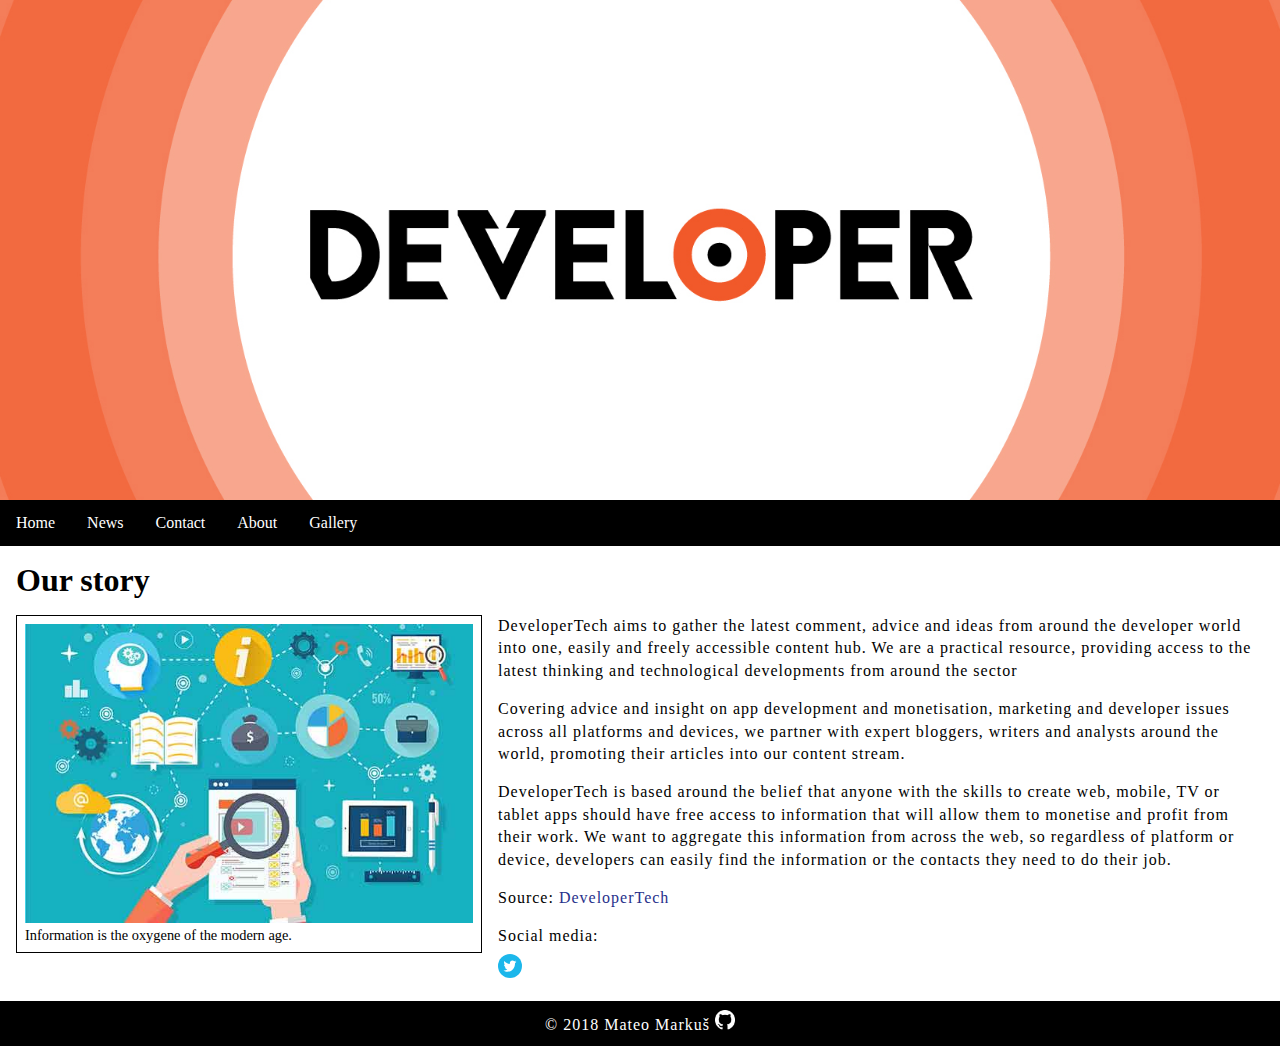
<file: index.html>
<!DOCTYPE html>
<html>
	<head>
		<link rel="stylesheet" href="style.css">

		<meta name="viewport" content="width=device-width; initial-scale=1.0; maximum-scale=1.0; user-scalable=0;">
        <meta http-equiv="content-type" content="text/html; charset=utf-8">
        <meta name="description" content="Example page(HTML, CSS)-beginner.">
        <meta name="keywords" content="html, css, example page, web aplikacije, vvg">
		
		<meta name="author" content="Mateo Markuš">
		
		<link rel="icon" href="favicon.ico" type="image/x-icon"/>
		<link rel="shortcut icon" href="favicon.ico" type="image/x-icon"/>
		
		<title>Example page - HTML5</title>
	</head>
<body>
	<header>
		<div class="home-image"></div>
		<nav>
			<ul>
			  <li><a href="index.html">Home</a></li>
			  <li><a href="news.html">News</a></li>
			  <li><a href="contact.html">Contact</a></li>
			  <li><a href="about-us.html">About</a></li>
			  <li><a href="gallery.html">Gallery</a></li>
			</ul>
		</nav>
	</header>
	<main>
		<h1>Our story</h1>
		<figure>
			<img src="img/html5.jpg" alt="HTML5" title="HTML5">
			<figcaption>Information is the oxygene of the modern age.</figcaption>
		</figure>
		<p>DeveloperTech aims to gather the latest comment, advice and ideas from around the developer world into one, easily and freely accessible content hub. We are a practical resource, providing access to the latest thinking and technological developments from around the sector </p>
		<p>Covering advice and insight on app development and monetisation, marketing and developer issues across all platforms and devices, we partner with expert bloggers, writers and analysts around the world, promoting their articles into our content stream. </p>
		<p>DeveloperTech is based around the belief that anyone with the skills to create web, mobile, TV or tablet apps should have free access to information that will allow them to monetise and profit from their work. We want to aggregate this information from across the web, so regardless of platform or device, developers can easily find the information or the contacts they need to do their job.</p>
		<p>Source: <a href="https://www.developer-tech.com/" target="_blank">DeveloperTech</a></p>
		<p>Social media:<br>
			<a href= "https://twitter.com/Developer_Tech" target="_blank"><img src="img/twitter.svg" alt="Twitter" title="Twitter" style="width:24px; margin-top:0.4em"></a>
		</p>
	</main>
	<footer>
		<p>&copy; 2018 Mateo Markuš <a href="https://github.com/mateomarkus?tab=repositories"><img src="img/GitHub-Mark-Light-32px.png" title="Github" alt="Github"></a></p>
	</footer>
</body>
</html>
</file>
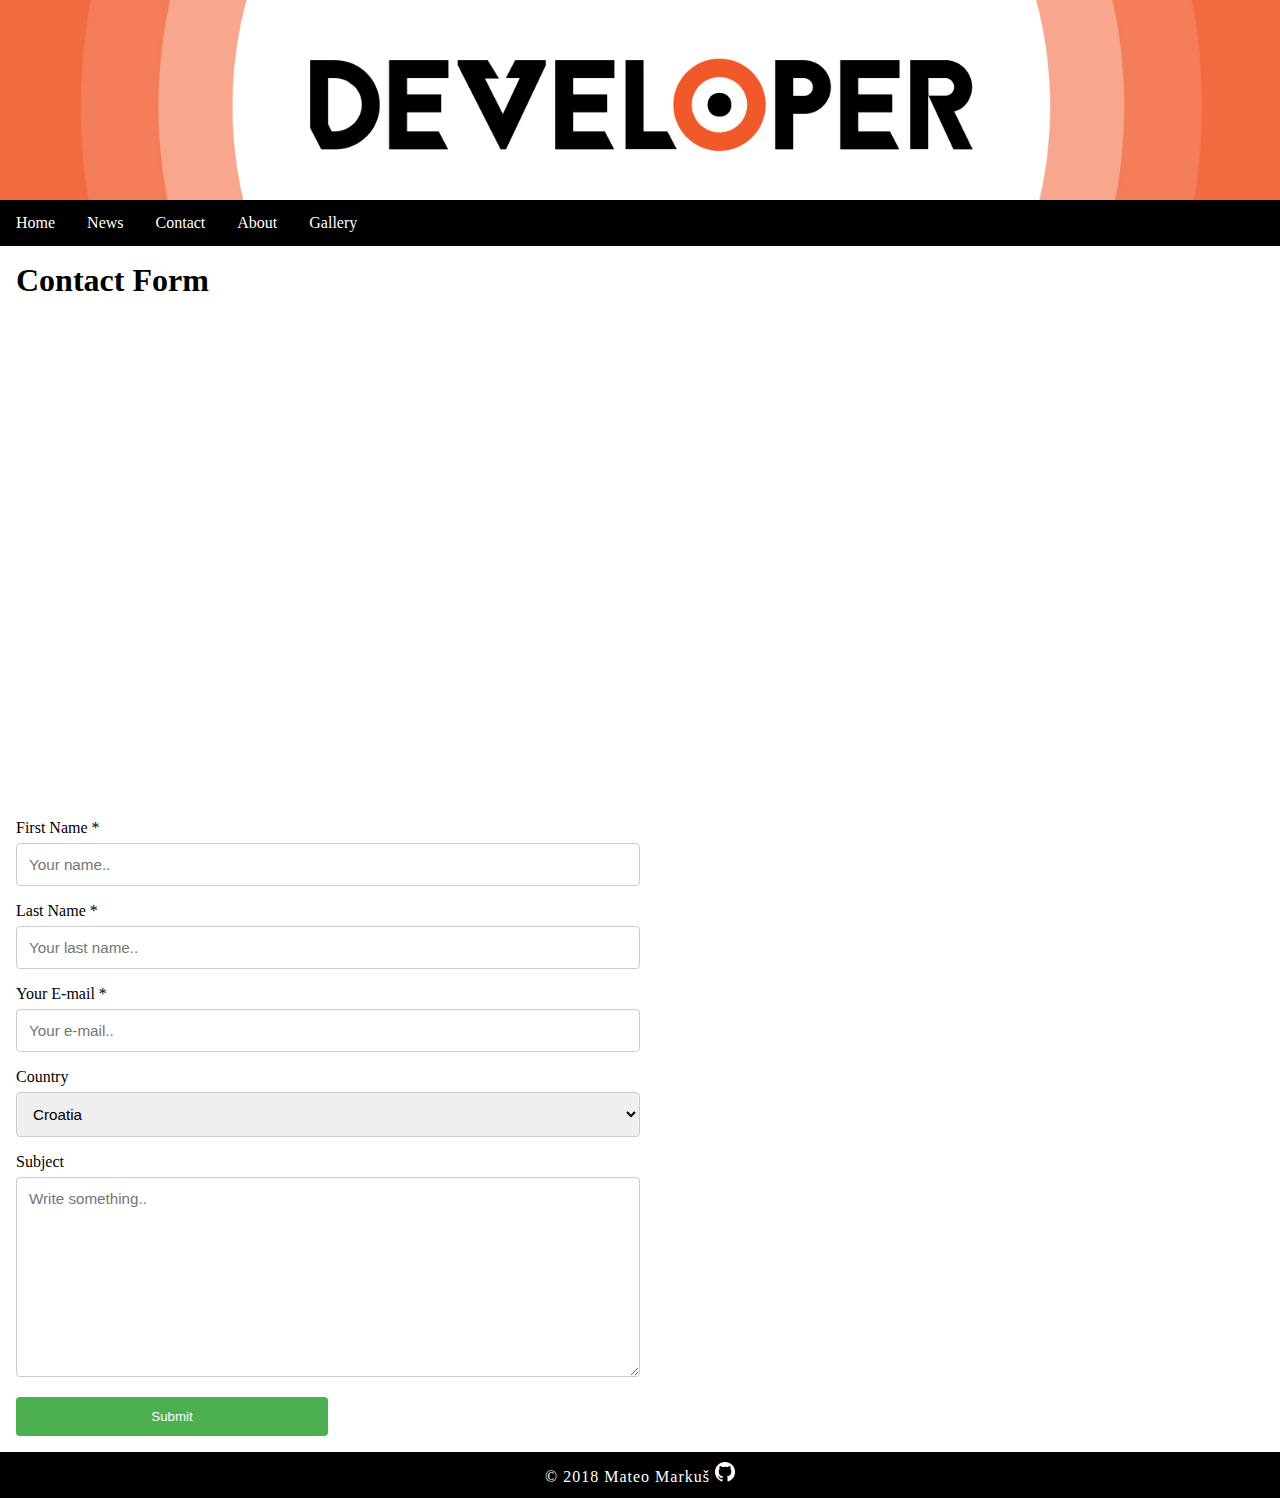
<file: contact.html>
<!DOCTYPE html>
<html>
	<head>
		<link rel="stylesheet" href="style.css">

		<meta name="viewport" content="width=device-width; initial-scale=1.0; maximum-scale=1.0; user-scalable=0;">
        <meta http-equiv="content-type" content="text/html; charset=utf-8">
        <meta name="description" content="Example page(HTML, CSS)-beginner.">
        <meta name="keywords" content="html, css, example page, web aplikacije, vvg">
		
		<meta name="author" content="Mateo Markuš">
		
		<link rel="icon" href="favicon.ico" type="image/x-icon"/>
		<link rel="shortcut icon" href="favicon.ico" type="image/x-icon"/>
		
		<title>Example page - Contact</title>
	</head>
<body>
	<header>
		<div class="home-image" style="height: 200px;"></div>
		<nav>
			<ul>
			  <li><a href="index.html">Home</a></li>
			  <li><a href="news.html">News</a></li>
			  <li><a href="contact.html">Contact</a></li>
			  <li><a href="about-us.html">About</a></li>
			  <li><a href="gallery.html">Gallery</a></li>
			</ul>
		</nav>
	</header>
	<main>
		<h1>Contact Form</h1>
		<div id="contact">
				<iframe class="maps" width="600" height="500"  src="https://maps.google.com/maps?q=Ivani%C4%87%20grad&t=&z=13&ie=UTF8&iwloc=&output=embed" frameborder="0" scrolling="no" marginheight="10" marginwidth="0"></iframe>
		
				<label for="fname">First Name *</label>
				<input type="text" id="fname" name="firstname" placeholder="Your name.." required>

				<label for="lname">Last Name *</label>
				<input type="text" id="lname" name="lastname" placeholder="Your last name.." required>
				
				<label for="lname">Your E-mail *</label>
				<input type="email" id="email" name="email" placeholder="Your e-mail.." required>

				<label for="country">Country</label>
				<select id="country" name="country">
				  <option value="">Please select</option>
				  <option value="BE">Belgium</option>
				  <option value="HR" selected>Croatia</option>
				  <option value="LU">Luxembourg</option>
				  <option value="HU">Hungary</option>
				</select>

				<label for="subject">Subject</label>
				<textarea id="subject" name="subject" placeholder="Write something.." style="height:200px"></textarea>

				<input type="submit" value="Submit">
			</form>
		</div>
	</main>
	<footer>
		<p>&copy; 2018 Mateo Markuš <a href="https://github.com/mateomarkus?tab=repositories"><img src="img/GitHub-Mark-Light-32px.png" title="Github" alt="Github"></a></p>
	</footer>
</body>
</html>
</file>
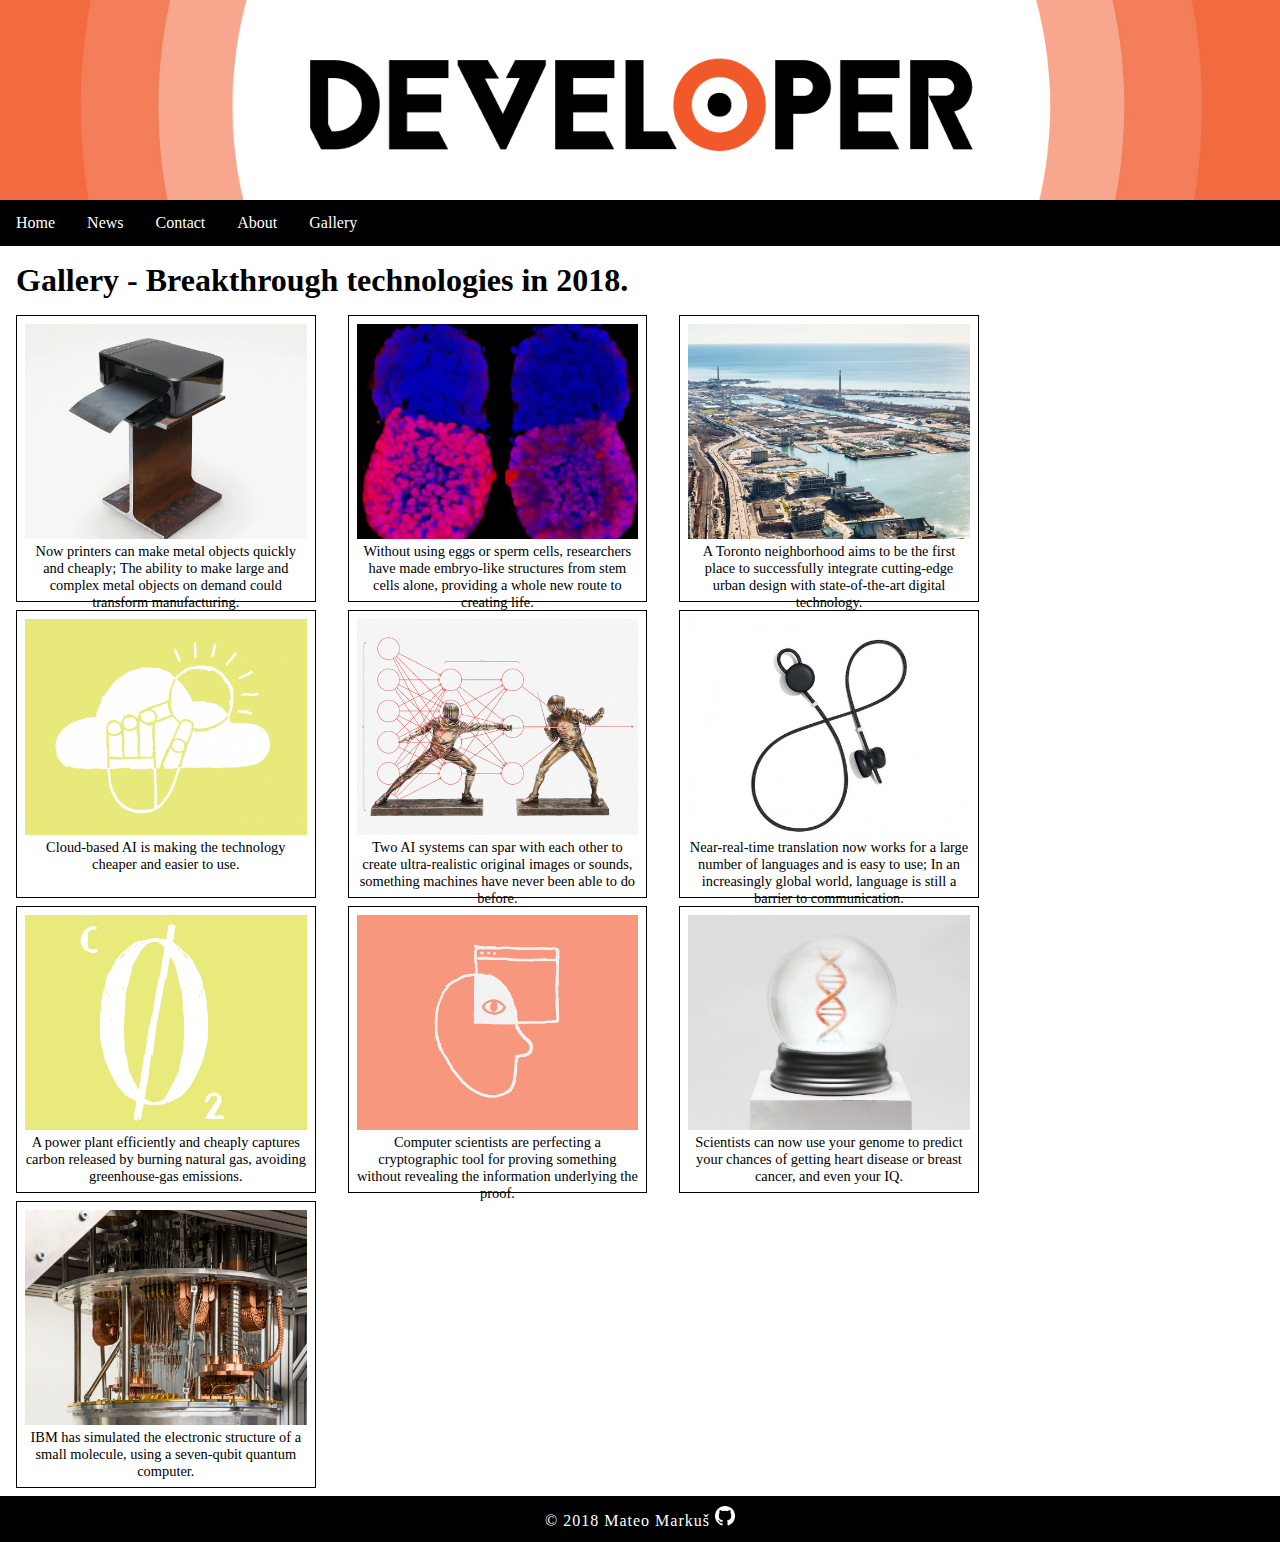
<file: gallery.html>
<!DOCTYPE html>
<html>
	<head>
		<link rel="stylesheet" href="style.css">

		<meta name="viewport" content="width=device-width; initial-scale=1.0; maximum-scale=1.0; user-scalable=0;">
        <meta http-equiv="content-type" content="text/html; charset=utf-8">
        <meta name="description" content="Example page(HTML, CSS)-beginner.">
        <meta name="keywords" content="html, css, example page, web aplikacije, vvg">
		
		<meta name="author" content="Mateo Markuš">
		
		<link rel="icon" href="favicon.ico" type="image/x-icon"/>
		<link rel="shortcut icon" href="favicon.ico" type="image/x-icon"/>
		
		<title>Example page - Gallery</title>
	</head>
<body>
	<header>
		<div class="home-image" style="height: 200px;"></div>
		<nav>
			<ul>
			  <li><a href="index.html">Home</a></li>
			  <li><a href="news.html">News</a></li>
			  <li><a href="contact.html">Contact</a></li>
			  <li><a href="about-us.html">About</a></li>
			  <li><a href="gallery.html">Gallery</a></li>
			</ul>
		</nav>
	</header>
	<main>
		<h1>Gallery - Breakthrough technologies in 2018.</h1>
		<div id="gallery">
			<figure id="1">
				<img src="gallery/jedan.png" alt="3-D Metal Printing" title="3-D Metal Printing">
				<figcaption>Now printers can make metal objects quickly and cheaply; The ability to make large and complex metal ­objects on demand could transform manufacturing.<figcaption>
			</figure>
			<figure id="2">
				<img src="gallery/dva.jpg" alt="Artificial Embryos" title="Artificial Embryos">
				<figcaption>Without using eggs or sperm cells, researchers have made embryo-like structures from stem cells alone, providing a whole new route to creating life.<figcaption>
			</figure>
			<figure id="3">
				<img src="gallery/tri.jpg" alt="Sensing City" title="Sensing City">
				<figcaption>A Toronto neighborhood aims to be the first place to successfully integrate cutting-edge urban design with state-of-the-art digital technology.<figcaption>
			</figure>
			<figure id="4">
				<img src="gallery/cetiri.png" alt="AI for Everybody" title="AI for Everybody">
				<figcaption>Cloud-based AI is making the technology cheaper and easier to use.<figcaption>
			</figure>
			<figure id="5">
				<img src="gallery/pet.png" alt="Dueling Neural Networks" title="Dueling Neural Networks">
				<figcaption>Two AI systems can spar with each other to create ultra-realistic original images or sounds, something machines have never been able to do before.<figcaption>
			</figure>
			<figure id="6">
				<img src="gallery/sest.jpg" alt="Babel-Fish Earbuds" title="Babel-Fish Earbuds">
				<figcaption>Near-real-time translation now works for a large number of languages and is easy to use; In an increasingly global world, language is still a barrier to communication.<figcaption>
			</figure>
			<figure id="7">
				<img src="gallery/sedam.png" alt="Zero-Carbon Natural Gas" title="Zero-Carbon Natural Gas">
				<figcaption>A power plant efficiently and cheaply captures carbon released by burning natural gas, avoiding greenhouse-gas emissions.<figcaption>
			</figure>
			<figure id="8">
				<img src="gallery/osam.png" alt="Perfect Online Privacy" title="Perfect Online Privacy">
				<figcaption>Computer scientists are perfecting a cryptographic tool for proving something without revealing the information underlying the proof.<figcaption>
			</figure>
			<figure id="9">
				<img src="gallery/devet.png" alt="Genetic Fortune-Telling" title="Genetic Fortune-Telling">
				<figcaption>Scientists can now use your genome to predict your chances of getting heart disease or breast cancer, and even your IQ. <figcaption>
			</figure>
			<figure id="10">
				<img src="gallery/deset.png" alt="Materials’ Quantum Leap" title="Materials’ Quantum Leap">
				<figcaption>IBM has simulated the electronic structure of a small molecule, using a seven-qubit quantum computer. <figcaption>
			</figure>
		</div>
	</main>
	<footer>
		<p>&copy; 2018 Mateo Markuš <a href="https://github.com/mateomarkus?tab=repositories"><img src="img/GitHub-Mark-Light-32px.png" title="Github" alt="Github"></a></p>
	</footer>
</body>
</html>
</file>
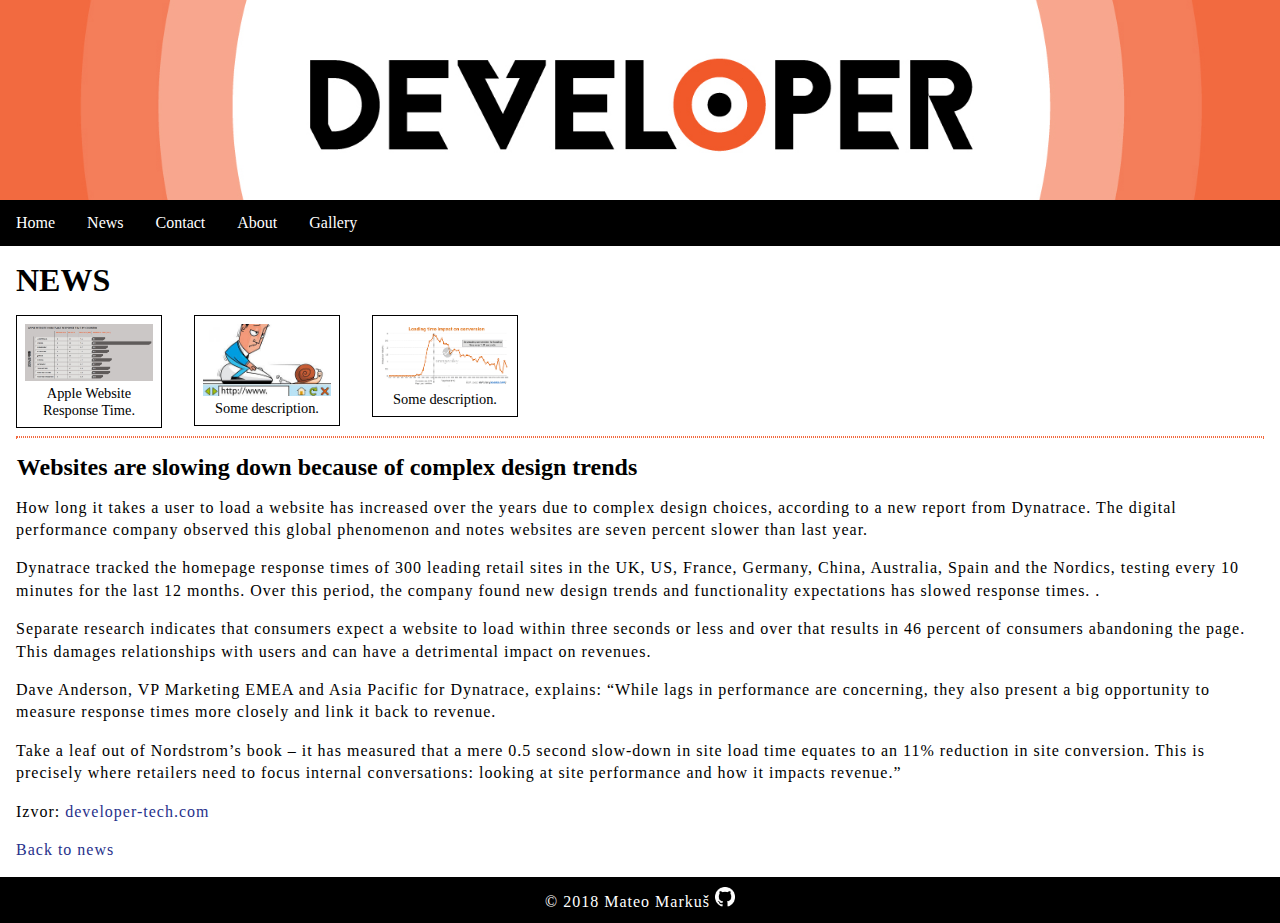
<file: news-1.html>
<!DOCTYPE html>
<html>
	<head>
		
		<link rel="stylesheet" href="style.css">

		<meta name="viewport" content="width=device-width; initial-scale=1.0; maximum-scale=1.0; user-scalable=0;">
        <meta http-equiv="content-type" content="text/html; charset=utf-8">
        <meta name="description" content="Example page(HTML, CSS)-beginner.">
        <meta name="keywords" content="html, css, example page, web aplikacije, vvg">
		
		<meta name="author" content="Mateo Markuš">
		
		<link rel="icon" href="favicon.ico" type="image/x-icon"/>
		<link rel="shortcut icon" href="favicon.ico" type="image/x-icon"/>
		
		<title>Example page - Websites are slowing down because of complex design trends</title>
	</head>
<body>
	<header>
		<div class="home-image" style="height: 200px;"></div>
		<nav>
			<ul>
			  <li><a href="index.html">Home</a></li>
			  <li><a href="news.html">News</a></li>
			  <li><a href="contact.html">Contact</a></li>
			  <li><a href="about-us.html">About</a></li>
			  <li><a href="gallery.html">Gallery</a></li>
			</ul>
		</nav>
	</header>
	<main>
		<h1>NEWS</h1>
		<div id="news_gallery">
			<figure id="1">
				<img src="news/news-1-1.jpg" alt="title picture 1" title="Apple Website Response Time">
				<figcaption>Apple Website Response Time.<figcaption>
			</figure>
			<figure id="2">
				<img src="news/news-1-2.jpg" alt="title picture 2" title="title picture 2">
				<figcaption>Some description.<figcaption>
			</figure>
			<figure id="3">
				<img src="news/news-1-3.png" alt="title picture 3" title="title picture 3">
				<figcaption>Some description.<figcaption>
			</figure>
		</div>
		<hr>
		<div class="news">
			<h2>Websites are slowing down because of complex design trends</h2>
			<p>How long it takes a user to load a website has increased over the years due to complex design choices, according to a new report from Dynatrace. The digital performance company observed this global phenomenon and notes websites are seven percent slower than last year. </p>
			<p>Dynatrace tracked the homepage response times of 300 leading retail sites in the UK, US, France, Germany, China, Australia, Spain and the Nordics, testing every 10 minutes for the last 12 months. Over this period, the company found new design trends and functionality expectations has slowed response times. .</p>
			<p>Separate research indicates that consumers expect a website to load within three seconds or less and over that results in 46 percent of consumers abandoning the page. This damages relationships with users and can have a detrimental impact on revenues. </p>
			<p>Dave Anderson, VP Marketing EMEA and Asia Pacific for Dynatrace, explains: “While lags in performance are concerning, they also present a big opportunity to measure response times more closely and link it back to revenue.</p>
			<p>Take a leaf out of Nordstrom’s book – it has measured that a mere 0.5 second slow-down in site load time equates to an 11% reduction in site conversion. This is precisely where retailers need to focus internal conversations: looking at site performance and how it impacts revenue.” </p>
			<p>Izvor: <a href="https://www.developer-tech.com/news/2016/jun/02/websites-are-slowing-down-because-complex-design-choices/" target="_blank">developer-tech.com</a></p>
			<p><a href="news.html">Back to news</a></p>
		</div>
	</main>
	<footer>
		<p>&copy; 2018 Mateo Markuš <a href="https://github.com/mateomarkus?tab=repositories"><img src="img/GitHub-Mark-Light-32px.png" title="Github" alt="Github"></a></p>
	</footer>
</body>
</html>
</file>
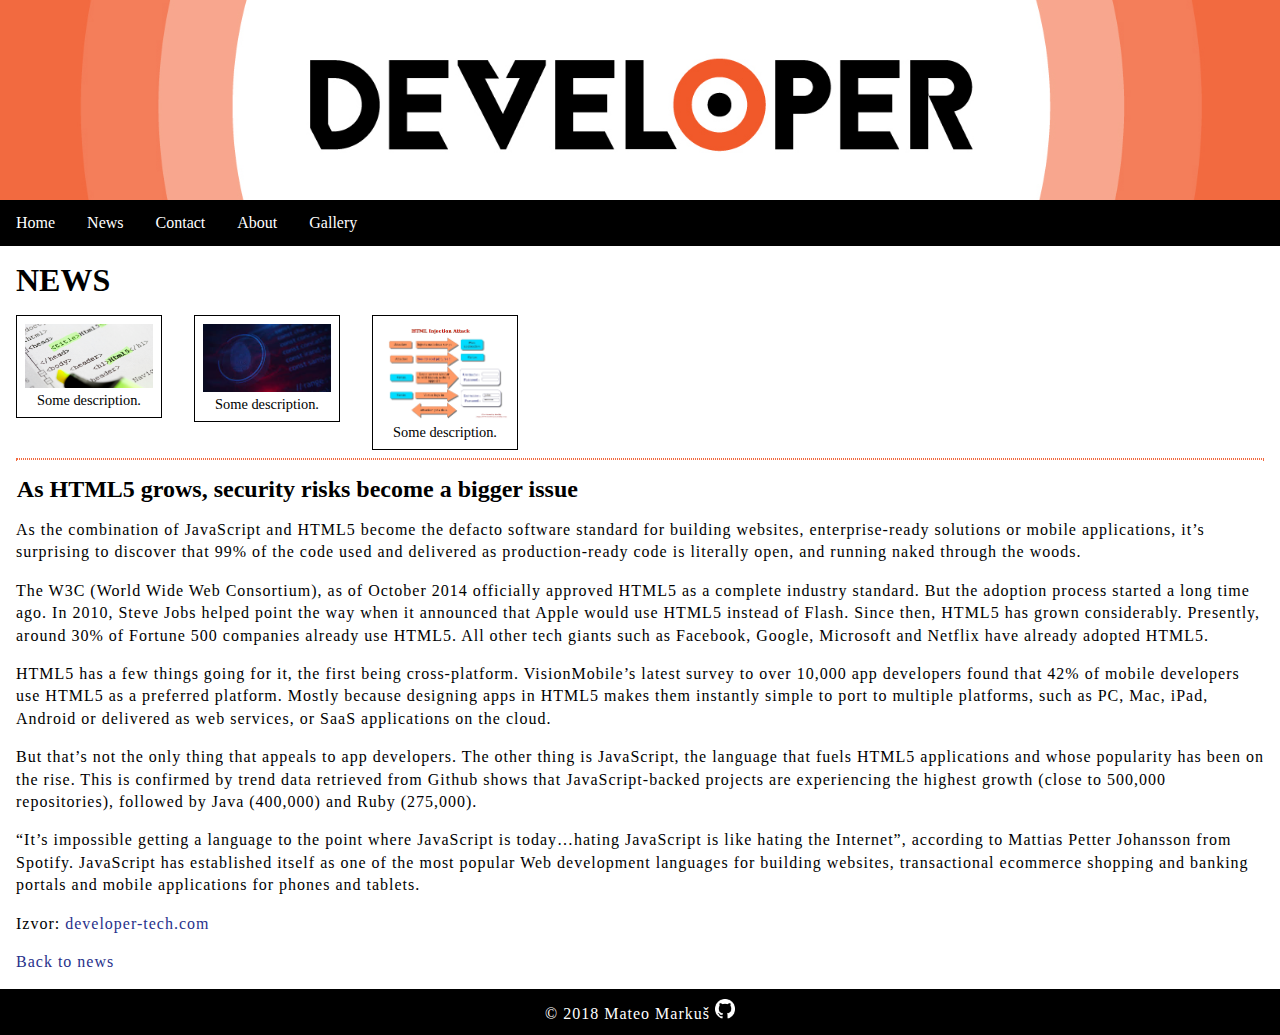
<file: news-2.html>
<!DOCTYPE html>
<html>
	<head>
		<link rel="stylesheet" href="style.css">

		<meta name="viewport" content="width=device-width; initial-scale=1.0; maximum-scale=1.0; user-scalable=0;">
        <meta http-equiv="content-type" content="text/html; charset=utf-8">
        <meta name="description" content="Example page(HTML, CSS)-beginner.">
        <meta name="keywords" content="html, css, example page, web aplikacije, vvg">
		
		<meta name="author" content="Mateo Markuš">
		
		<link rel="icon" href="favicon.ico" type="image/x-icon"/>
		<link rel="shortcut icon" href="favicon.ico" type="image/x-icon"/>
		<title>Example page - Wall Street: As HTML5 grows, security risks become a bigger issue</title>
	</head>
<body>
	<header>
		<div class="home-image" style="height: 200px;"></div>
		<nav>
			<ul>
			  <li><a href="index.html">Home</a></li>
			  <li><a href="news.html">News</a></li>
			  <li><a href="contact.html">Contact</a></li>
			  <li><a href="about-us.html">About</a></li>
			  <li><a href="gallery.html">Gallery</a></li>
			</ul>
		</nav>
	</header>
	<main>
		<h1>NEWS</h1>
		<div id="news_gallery">
			<figure id="1">
				<img src="news/news-2-1.png" alt="title picture 1" title="title picture 1">
				<figcaption>Some description.<figcaption>
			</figure>
			<figure id="2">
				<img src="news/news-2-2.jpg" alt="title picture 2" title="title picture 2">
				<figcaption>Some description.<figcaption>
			</figure>
			<figure id="3">
				<img src="news/news-2-3.png" alt="title picture 2" title="title picture 2">
				<figcaption>Some description.<figcaption>
			</figure>
		</div>
		<hr>
		<div class="news">
			<h2>As HTML5 grows, security risks become a bigger issue</h2>
			<p>As the combination of JavaScript and HTML5 become the defacto software standard for building websites, enterprise-ready solutions or mobile applications, it’s surprising to discover that 99% of the code used and delivered as production-ready code is literally open, and running naked through the woods.</p>
			<p>The W3C (World Wide Web Consortium), as of October 2014 officially approved HTML5 as a complete industry standard. But the adoption process started a long time ago. In 2010, Steve Jobs helped point the way when it announced that Apple would use HTML5 instead of Flash. Since then, HTML5 has grown considerably. Presently, around 30% of Fortune 500 companies already use HTML5. All other tech giants such as Facebook, Google, Microsoft and Netflix have already adopted HTML5.</p>
			<p>HTML5 has a few things going for it, the first being cross-platform. VisionMobile’s latest survey to over 10,000 app developers found that 42% of mobile developers use HTML5 as a preferred platform. Mostly because designing apps in HTML5 makes them instantly simple to port to multiple platforms, such as PC, Mac, iPad, Android or delivered as web services, or SaaS applications on the cloud.</p>
			<p>But that’s not the only thing that appeals to app developers. The other thing is JavaScript, the language that fuels HTML5 applications and whose popularity has been on the rise. This is confirmed by trend data retrieved from Github shows that JavaScript-backed projects are experiencing the highest growth (close to 500,000 repositories), followed by Java (400,000) and Ruby (275,000).</p>
			<p>“It’s impossible getting a language to the point where JavaScript is today…hating JavaScript is like hating the Internet”, according to Mattias Petter Johansson from Spotify. JavaScript has established itself as one of the most popular Web development languages for building websites, transactional ecommerce shopping and banking portals and mobile applications for phones and tablets.</p>
			<p>Izvor: <a href="https://www.developer-tech.com/news/2015/jan/23/html5-grows-security-risks-become-bigger-issue/" target="_blank">developer-tech.com</a></p>
			<p><a href="news.html">Back to news</a></p>
		</div>
	</main>
	<footer>
		<p>&copy; 2018 Mateo Markuš <a href="https://github.com/mateomarkus?tab=repositories"><img src="img/GitHub-Mark-Light-32px.png" title="Github" alt="Github"></a></p>
	</footer>
</body>
</html>
</file>
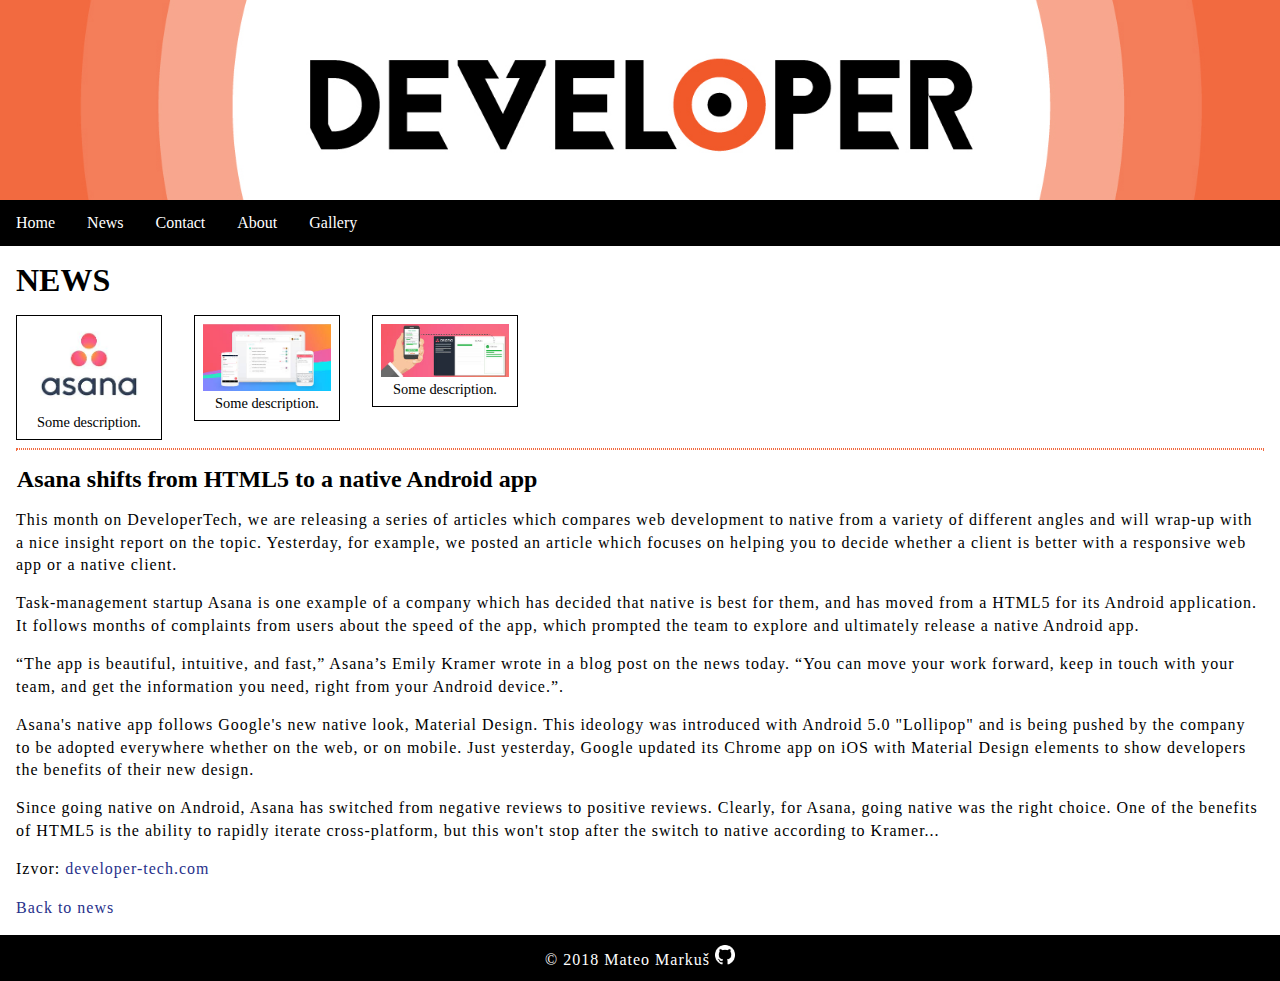
<file: news-3.html>
<!DOCTYPE html>
<html>
	<head>
		<link rel="stylesheet" href="style.css">

		<meta name="viewport" content="width=device-width; initial-scale=1.0; maximum-scale=1.0; user-scalable=0;">
        <meta http-equiv="content-type" content="text/html; charset=utf-8">
        <meta name="description" content="Example page(HTML, CSS)-beginner.">
        <meta name="keywords" content="html, css, example page, web aplikacije, vvg">
		
		<meta name="author" content="Mateo Markuš">
		
		<link rel="icon" href="favicon.ico" type="image/x-icon"/>
		<link rel="shortcut icon" href="favicon.ico" type="image/x-icon"/>
		<title>Example page - Asana shifts from HTML5 to a native Android app</title>
	</head>
<body>
	<header>
		<div class="home-image" style="height: 200px;"></div>
		<nav>
			<ul>
			  <li><a href="index.html">Home</a></li>
			  <li><a href="news.html">News</a></li>
			  <li><a href="contact.html">Contact</a></li>
			  <li><a href="about-us.html">About</a></li>
			  <li><a href="gallery.html">Gallery</a></li>
			</ul>
		</nav>
	</header>
	<main>
		<h1>NEWS</h1>
		<div id="news_gallery">
			<figure id="1">
				<img src="news/news-3-1.jpg" alt="title picture 1" title="title picture 1">
				<figcaption>Some description.<figcaption>
			</figure>
			<figure id="2">
				<img src="news/news-3-2.jpg" alt="title picture 2" title="title picture 2">
				<figcaption>Some description.<figcaption>
			</figure>
			<figure id="3">
				<img src="news/news-3-3.jpg" alt="title picture 3" title="title picture 3">
				<figcaption>Some description.<figcaption>
			</figure>
		</div>
		<hr>
		<div class="news">
			<h2>Asana shifts from HTML5 to a native Android app</h2>
			<p>This month on DeveloperTech, we are releasing a series of articles which compares web development to native from a variety of different angles and will wrap-up with a nice insight report on the topic. Yesterday, for example, we posted an article which focuses on helping you to decide whether a client is better with a responsive web app or a native client.</p>
			<p>Task-management startup Asana is one example of a company which has decided that native is best for them, and has moved from a HTML5 for its Android application. It follows months of complaints from users about the speed of the app, which prompted the team to explore and ultimately release a native Android app.</p>
			<p>“The app is beautiful, intuitive, and fast,” Asana’s Emily Kramer wrote in a blog post on the news today. “You can move your work forward, keep in touch with your team, and get the information you need, right from your Android device.”.</p>
			<p>Asana's native app follows Google's new native look, Material Design. This ideology was introduced with Android 5.0 "Lollipop" and is being pushed by the company to be adopted everywhere whether on the web, or on mobile. Just yesterday, Google updated its Chrome app on iOS with Material Design elements to show developers the benefits of their new design.</p>
			<p>Since going native on Android, Asana has switched from negative reviews to positive reviews. Clearly, for Asana, going native was the right choice. One of the benefits of HTML5 is the ability to rapidly iterate cross-platform, but this won't stop after the switch to native according to Kramer...</p>
			<p>Izvor: <a href="https://www.developer-tech.com/news/2015/jan/21/asana-shifts-html5-native-android-app/" target="_blank">developer-tech.com</a></p>
			<p><a href="news.html">Back to news</a></p>
		</div>
	</main>
	<footer>
		<p>&copy; 2018 Mateo Markuš <a href="https://github.com/mateomarkus?tab=repositories"><img src="img/GitHub-Mark-Light-32px.png" title="Github" alt="Github"></a></p>
	</footer>
</body>
</html>
</file>
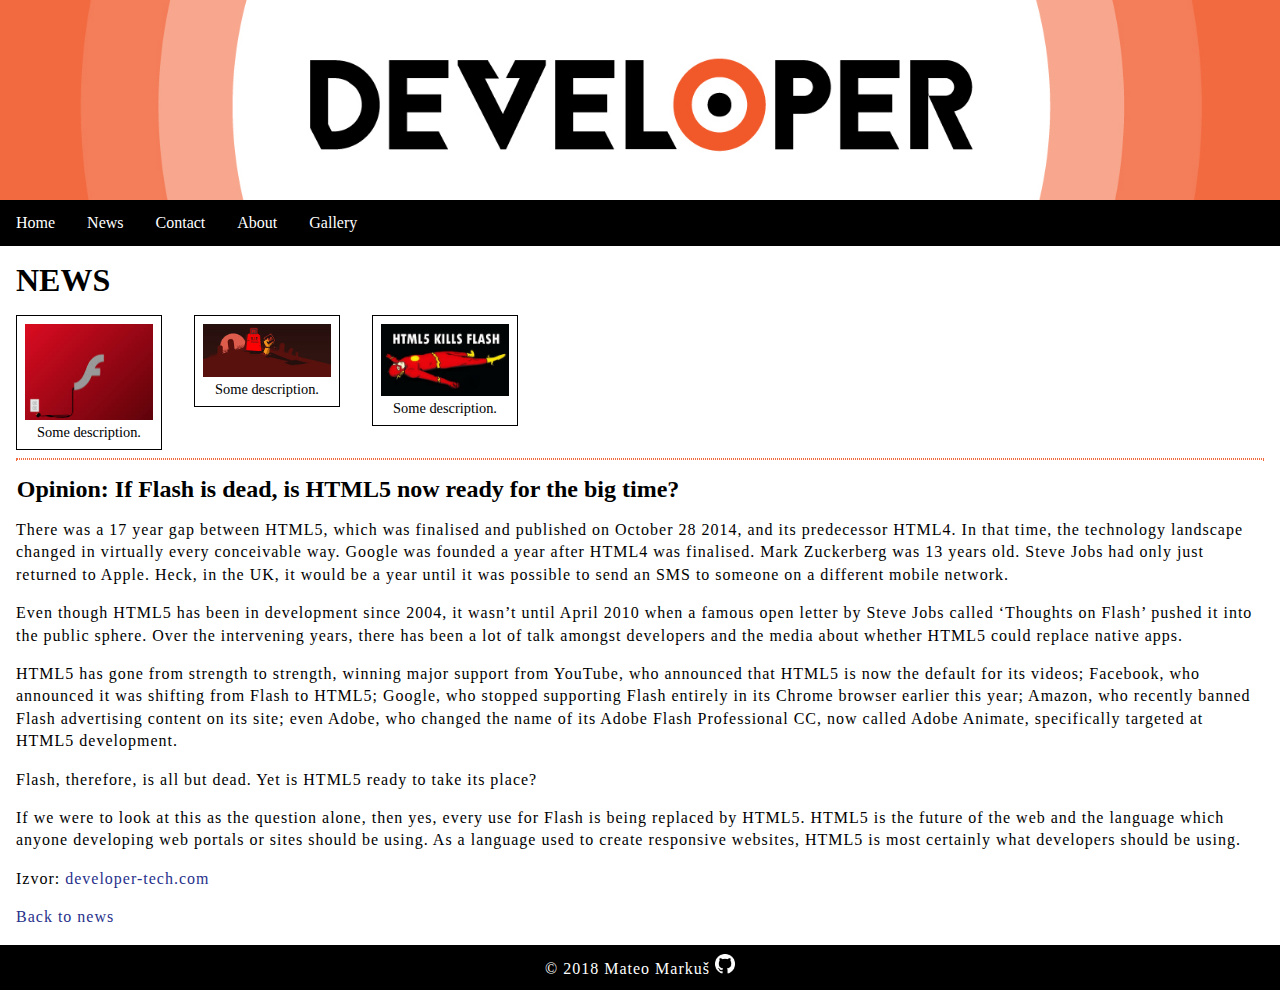
<file: news-4.html>
<!DOCTYPE html>
<html>
	<head>
		<link rel="stylesheet" href="style.css">

		<meta name="viewport" content="width=device-width; initial-scale=1.0; maximum-scale=1.0; user-scalable=0;">
        <meta http-equiv="content-type" content="text/html; charset=utf-8">
        <meta name="description" content="Example page(HTML, CSS)-beginner.">
        <meta name="keywords" content="html, css, example page, web aplikacije, vvg">
		
		<meta name="author" content="Mateo Markuš">
		
		<link rel="icon" href="favicon.ico" type="image/x-icon"/>
		<link rel="shortcut icon" href="favicon.ico" type="image/x-icon"/>
		<title>Example page - Opinion: If Flash is dead, is HTML5 now ready for the big time?</title>
	</head>
<body>
	<header>
		<div class="home-image" style="height: 200px;"></div>
		<nav>
			<ul>
			  <li><a href="index.html">Home</a></li>
			  <li><a href="news.html">News</a></li>
			  <li><a href="contact.html">Contact</a></li>
			  <li><a href="about-us.html">About</a></li>
			  <li><a href="gallery.html">Gallery</a></li>
			</ul>
		</nav>
	</header>
	<main>
		<h1>NEWS</h1>
		<div id="news_gallery">
			<figure id="1">
				<img src="news/news-4-1.jpg" alt="title picture 1" title="title picture 1">
				<figcaption>Some description.<figcaption>
			</figure>
			<figure id="2">
				<img src="news/news-4-2.jpg" alt="title picture 2" title="title picture 2">
				<figcaption>Some description.<figcaption>
			</figure>
			<figure id="3">
				<img src="news/news-4-3.jpg" alt="title picture 3" title="title picture 3">
				<figcaption>Some description.<figcaption>
			</figure>
		</div>
		<hr>
		<div class="news">
			<h2>Opinion: If Flash is dead, is HTML5 now ready for the big time?</h2>
			<p>There was a 17 year gap between HTML5, which was finalised and published on October 28 2014, and its predecessor HTML4. In that time, the technology landscape changed in virtually every conceivable way. Google was founded a year after HTML4 was finalised. Mark Zuckerberg was 13 years old. Steve Jobs had only just returned to Apple. Heck, in the UK, it would be a year until it was possible to send an SMS to someone on a different mobile network.</p>
			<p>Even though HTML5 has been in development since 2004, it wasn’t until April 2010 when a famous open letter by Steve Jobs called ‘Thoughts on Flash’ pushed it into the public sphere. Over the intervening years, there has been a lot of talk amongst developers and the media about whether HTML5 could replace native apps.</p>
			<p>HTML5 has gone from strength to strength, winning major support from YouTube, who announced that HTML5 is now the default for its videos; Facebook, who announced it was shifting from Flash to HTML5; Google, who stopped supporting Flash entirely in its Chrome browser earlier this year; Amazon, who recently banned Flash advertising content on its site; even Adobe, who changed the name of its Adobe Flash Professional CC, now called Adobe Animate, specifically targeted at HTML5 development.</p>
			<p>Flash, therefore, is all but dead. Yet is HTML5 ready to take its place?</p>
			<p>If we were to look at this as the question alone, then yes, every use for Flash is being replaced by HTML5. HTML5 is the future of the web and the language which anyone developing web portals or sites should be using. As a language used to create responsive websites, HTML5 is most certainly what developers should be using.</p>
			<p>Izvor: <a href="https://www.developer-tech.com/news/2016/jan/26/if-flash-dead-html5-now-ready-big-time/" target="_blank">developer-tech.com</a></p>
			<p><a href="news.html">Back to news</a></p>
		</div>
	</main>
	<footer>
		<p>&copy; 2018 Mateo Markuš <a href="https://github.com/mateomarkus?tab=repositories"><img src="img/GitHub-Mark-Light-32px.png" title="Github" alt="Github"></a></p>
	</footer>
</body>
</html>
</file>
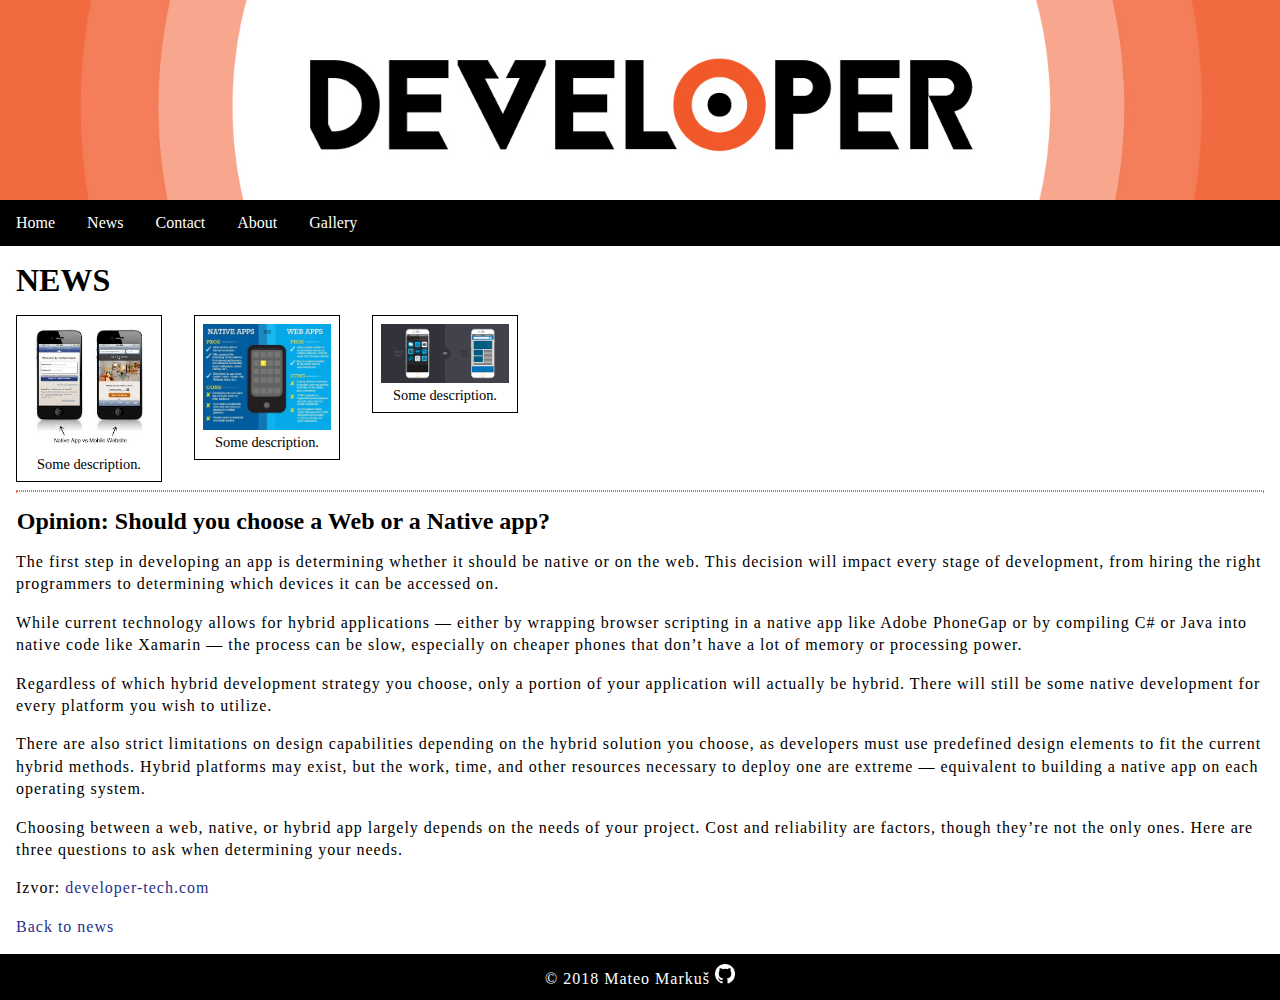
<file: news-5.html>
<!DOCTYPE html>
<html>
	<head>
		<link rel="stylesheet" href="style.css">

		<meta name="viewport" content="width=device-width; initial-scale=1.0; maximum-scale=1.0; user-scalable=0;">
        <meta http-equiv="content-type" content="text/html; charset=utf-8">
        <meta name="description" content="Example page(HTML, CSS)-beginner.">
        <meta name="keywords" content="html, css, example page, web aplikacije, vvg">
		
		<meta name="author" content="Mateo Markuš">
		
		<link rel="icon" href="favicon.ico" type="image/x-icon"/>
		<link rel="shortcut icon" href="favicon.ico" type="image/x-icon"/>		
		
		<title>Example page - Opinion: Should you choose a Web or a Native app?</title>
	</head>
<body>
	<header>
		<div class="home-image" style="height: 200px;"></div>
		<nav>
			<ul>
			  <li><a href="index.html">Home</a></li>
			  <li><a href="news.html">News</a></li>
			  <li><a href="contact.html">Contact</a></li>
			  <li><a href="about-us.html">About</a></li>
			  <li><a href="gallery.html">Gallery</a></li>
			</ul>
		</nav>
	</header>
	<main>
		<h1>NEWS</h1>
		<div id="news_gallery">
			<figure id="1">
				<img src="news/news-5-1.jpg" alt="title picture 1" title="title picture 1">
				<figcaption>Some description.<figcaption>
			</figure>
			<figure id="2">
				<img src="news/news-5-2.jpg" alt="title picture 2" title="title picture 2">
				<figcaption>Some description.<figcaption>
			</figure>
			<figure id="3">
				<img src="news/news-5-3.png" alt="title picture 3" title="title picture 3">
				<figcaption>Some description.<figcaption>
			</figure>
		</div>
		<hr>
		<div class="news">
			<h2>Opinion: Should you choose a Web or a Native app?</h2>
			<p>The first step in developing an app is determining whether it should be native or on the web. This decision will impact every stage of development, from hiring the right programmers to determining which devices it can be accessed on.</p>
			<p>While current technology allows for hybrid applications — either by wrapping browser scripting in a native app like Adobe PhoneGap or by compiling C# or Java into native code like Xamarin — the process can be slow, especially on cheaper phones that don’t have a lot of memory or processing power.</p>
			<p>Regardless of which hybrid development strategy you choose, only a portion of your application will actually be hybrid. There will still be some native development for every platform you wish to utilize.</p>
			<p>There are also strict limitations on design capabilities depending on the hybrid solution you choose, as developers must use predefined design elements to fit the current hybrid methods. Hybrid platforms may exist, but the work, time, and other resources necessary to deploy one are extreme — equivalent to building a native app on each operating system.</p>
			<p>Choosing between a web, native, or hybrid app largely depends on the needs of your project. Cost and reliability are factors, though they’re not the only ones. Here are three questions to ask when determining your needs.</p>
			<p>Izvor: <a href="https://www.developer-tech.com/news/2015/nov/30/opinion-should-you-choose-web-or-native-app/" target="_blank">developer-tech.com</a></p>
			<p><a href="news.html">Back to news</a></p>
		</div>
	</main>
	<footer>
		<p>&copy; 2018 Mateo Markuš <a href="https://github.com/mateomarkus?tab=repositories"><img src="img/GitHub-Mark-Light-32px.png" title="Github" alt="Github"></a></p>
	</footer>
</body>
</html>
</file>
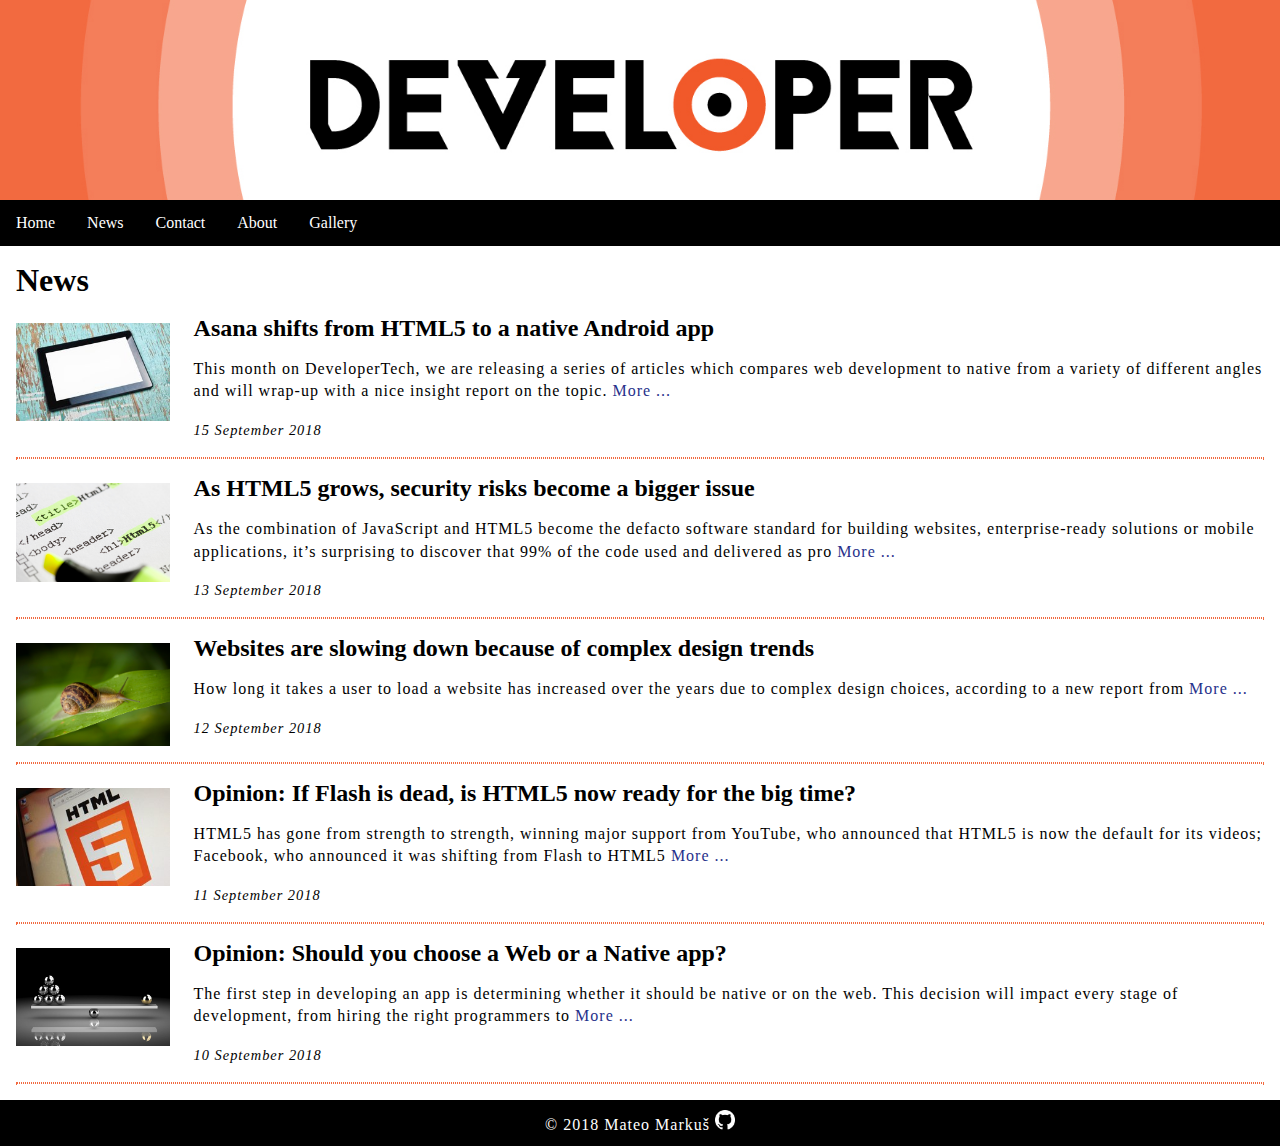
<file: news.html>
<!DOCTYPE html>
<html>
	<head>
		
		<link rel="stylesheet" href="style.css">

		<meta name="viewport" content="width=device-width; initial-scale=1.0; maximum-scale=1.0; user-scalable=0;">
        <meta http-equiv="content-type" content="text/html; charset=utf-8">
        <meta name="description" content="Example page(HTML, CSS)-beginner.">
        <meta name="keywords" content="html, css, example page, web aplikacije, vvg">		
		<meta name="author" content="Mateo Markuš">
		
		<link rel="icon" href="favicon.ico" type="image/x-icon"/>
		<link rel="shortcut icon" href="favicon.ico" type="image/x-icon"/>
		<title>Example page - News</title>
	</head>
<body>
	<header>
		<div class="home-image" style="height: 200px;"></div>
		<nav>
			<ul>
			  <li><a href="index.html">Home</a></li>
			  <li><a href="news.html">News</a></li>
			  <li><a href="contact.html">Contact</a></li>
			  <li><a href="about-us.html">About</a></li>
			  <li><a href="gallery.html">Gallery</a></li>
			</ul>
		</nav>
	</header>
	<main>
		<h1>News</h1>
		<div class="news">
			<a href="news-3.html"><img src="news/news-3.jpg" alt="Asana shifts from HTML5 to a native Android app" title="Asana shifts from HTML5 to a native Android app"></a>
			<h2>Asana shifts from HTML5 to a native Android app</h2>
			<p>This month on DeveloperTech, we are releasing a series of articles which compares web development to native from a variety of different angles and will wrap-up with a nice insight report on the topic. <a href="news-3.html">More ...</a></p>
			<p><time datetime="2018-11-15">15 September 2018</time></p>
			<hr>
			<a href="news-2.html"><img src="news/news-2.jpg" alt="As HTML5 grows, security risks become a bigger issue" title="As HTML5 grows, security risks become a bigger issue"></a>
			<h2>As HTML5 grows, security risks become a bigger issue</h2>
			<p>As the combination of JavaScript and HTML5 become the defacto software standard for building websites, enterprise-ready solutions or mobile applications, it’s surprising to discover that 99% of the code used and delivered as pro <a href="news-2.html">More ...</a></p>
			<p><time datetime="2018-11-13">13 September 2018</time></p>
			<hr>
			<a href="news-1.html"><img src="news/news-1.png" alt="Websites are slowing down because of complex design trends" title="Websites are slowing down because of complex design trends"></a>
			<h2>Websites are slowing down because of complex design trends</h2>
			<p>How long it takes a user to load a website has increased over the years due to complex design choices, according to a new report from <a href="news-1.html">More ...</a></p>
			<p><time datetime="2018-11-12">12 September 2018</time></p>
			<hr>
			<a href="news-4.html"><img src="news/news-4.jpg" alt="Opinion: If Flash is dead, is HTML5 now ready for the big time?" title="Opinion: If Flash is dead, is HTML5 now ready for the big time?"></a>
			<h2>Opinion: If Flash is dead, is HTML5 now ready for the big time?</h2>
			<p>HTML5 has gone from strength to strength, winning major support from YouTube, who announced that HTML5 is now the default for its videos; Facebook, who announced it was shifting from Flash to HTML5 <a href="news-1.html">More ...</a></p>
			<p><time datetime="2018-11-11">11 September 2018</time></p>
			<hr>
			<a href="news-5.html"><img src="news/news-5.png" alt="Opinion: Should you choose a Web or a Native app?" title="Opinion: Should you choose a Web or a Native app?"></a>
			<h2>Opinion: Should you choose a Web or a Native app?</h2>
			<p>The first step in developing an app is determining whether it should be native or on the web. This decision will impact every stage of development, from hiring the right programmers to <a href="news-1.html">More ...</a></p>
			<p><time datetime="2018-11-10">10 September 2018</time></p>
			<hr>
		</div>
	</main>
	<footer>
		<p>&copy; 2018 Mateo Markuš <a href="https://github.com/mateomarkus?tab=repositories"><img src="img/GitHub-Mark-Light-32px.png" title="Github" alt="Github"></a></p>
	</footer>
</body>
</html>
</file>
<file: style.css>
body, html {
	font-family:Marlett;
	margin: 0;
	font-size: 16px;
}
header {
	display: block;
	width: 100%;
}
.home-image {
	background-image: url("img/banner-html5.jpg");
	background-position: center;
	background-repeat: no-repeat;
	background-size: cover;
	position: relative;
	height: 500px;
}
ul {
	list-style-type: none;
	margin: 0;
	padding: 0;
	overflow: hidden;
	background-color: #000;
}
li {
	float: left;
}
li a {
	display: block;
	color: white;
	text-align: center;
	padding: 14px 16px;
	text-decoration: none;
}
li a:hover {
	background-color: #F26A40;
}
h1,h2 {
	margin: 0.5em;
	font-size: 2em;
	font-family: webdings;
}
h2 {
	font-size: 1.5em;
	color: #000000;
}
main a {
	color: #27318b;
	text-decoration: none;
}
main a:hover {
	color: #8b3727;
	text-decoration: underline;
}
p {
	margin: 1em;
	line-height: 1.4em;
	letter-spacing: 1px;
}
hr {
	margin: 1em;
	border: 1px dotted  #F26A40;
	clear: both;
}
.news img {
	width: 12%;
	float: left;
	padding: 0.5em;
	margin: 0 1em 0.5em 0.5em;
}
.news h2 {
	margin: 0.5em 0.7em;
	font-size: 1.5em;
	color: #000000;

}
.news hr {
	margin: 1em;
	border: 1px dotted #F26A40;
	clear: both;
}
.news time {
	font-size: 90%;
	font-style: italic;
}
.description {
	font-weight: bold;
	margin: 0.8em 1em 1.5em 1em;
}
#news_gallery figure {
	padding: 0.5em;
	margin: 0 1em 0.5em 1em;
	float: left;
	width: 10%;
	border: 1px solid black;
}
#news_gallery figcaption {
	font-size: 90%;
	text-align: center;
}
#gallery figure {
	padding: 0.5em;
	margin: 0 1em 0.5em 1em;
	float: left;
	width: 22%;
	border: 1px solid black;
}
#gallery figcaption {
	font-size: 90%;
	height: 50px;
	text-align: center;
}
figure {
	padding: 0.5em;
	margin: 0 1em 0.5em 1em;
	float: left;
	width: 35%;
	border: 1px solid black;
}
figcaption {
	font-size: 90%;
}
img {
	width: 100%;
}
video {
	margin: 0 1em 1em 1em;
	float: left;
}
#contact {
	margin: 1em
}
label {
	display: block;
}
input[type=text], input[type=email], select, textarea {
    width: 50%;
    padding: 12px;
    border: 1px solid #ccc;
    border-radius: 4px;
    box-sizing: border-box;
    margin-top: 6px;
    margin-bottom: 16px;
	font-family: 'Oswald', sans-serif;
	font-size: 95%;
}

input[type=submit] {
    display: block;
	background-color: #4CAF50;
    color: white;
    padding: 12px 20px;
    border: none;
    border-radius: 4px;
    cursor: pointer;
	width: 25%;
}

input[type=submit]:hover {
    background-color: #45a049;
}
footer {
	background-color: #000;
	padding: 0.1em;
	clear: both;
}
footer p {
	color: white;
	text-align: center;
	margin: 0.5em;
}
footer img {
	width: 20px;
}

@media screen and (max-width: 900px) {
	figure {
		width: 90%;
		margin: 1em;
	}
	.news img {
		width: 95%;
		padding: 0.5em;
		margin: 0 1em 0.5em 0.5em;
	}
	.news time {
		margin: 0 0 0 1em;
	}
	#news_gallery figure {
		padding: 0.5em;
		margin: 0 1em 0.5em 1em;
		float: left;
		width: 90%;
		border: 1px solid black;
	}
	#news_gallery figcaption {
		font-size: 90%;
		text-align: center;
	}
	#gallery figure {
		padding: 0.5em;
		margin: 0 1em 0.5em 1em;
		float: left;
		width: 40%;
		border: 1px solid black;
	}
	#gallery figcaption {
		font-size: 90%;
		height: 70px;
		text-align: center;
	}
}
</file>
